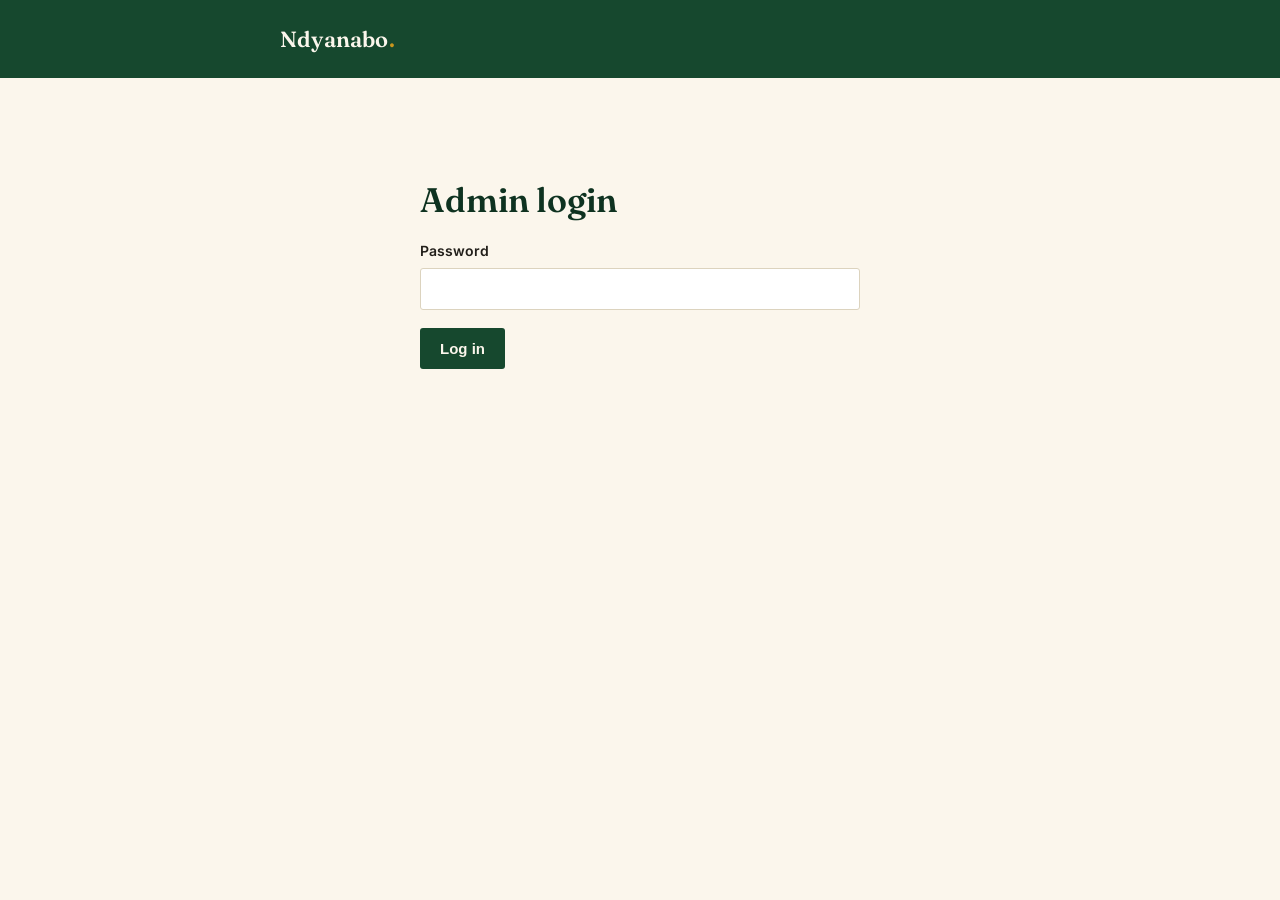
<file: admin.html>
<!DOCTYPE html>
<html lang="en">
<head>
<meta charset="UTF-8">
<meta name="viewport" content="width=device-width, initial-scale=1.0">
<title>Admin — Ndyanabo</title>
<link rel="stylesheet" href="/style.css">
</head>
<body>
<header class="site-head">
  <div class="wrap">
    <a class="brand" href="/">Ndyanabo<span class="dot">.</span></a>
    <nav class="top"><a href="#" id="logout-link" style="display:none;">Log out</a></nav>
  </div>
</header>

<main>
  <div id="login-view" class="admin-box">
    <h1>Admin login</h1>
    <div class="field">
      <label for="password">Password</label>
      <input type="password" id="password" autocomplete="current-password">
    </div>
    <button class="primary" id="login-btn">Log in</button>
    <p class="status-msg error" id="login-status"></p>
  </div>

  <div id="editor-view" style="display:none;">
    <h1>New post</h1>
    <div class="field">
      <label for="title">Title</label>
      <input type="text" id="title">
    </div>
    <div class="field">
      <label for="category">Category</label>
      <select id="category">
        <option>Mobile Money</option>
        <option>Saving</option>
        <option>Side Hustles</option>
        <option>Investing Basics</option>
        <option>General</option>
      </select>
    </div>
    <div class="field">
      <label for="excerpt">Short excerpt (shows on homepage)</label>
      <input type="text" id="excerpt">
    </div>
    <div class="field">
      <label for="body">Post body — leave a blank line between paragraphs, start a line with "## " for a subheading</label>
      <textarea id="body"></textarea>
    </div>
    <button class="primary" id="publish-btn">Publish post</button>
    <p class="status-msg" id="publish-status"></p>

    <h1 style="margin-top:56px;">Published posts</h1>
    <div id="admin-post-list"><p>Loading…</p></div>
  </div>
</main>

<script>
const TOKEN_KEY = 'ndyanabo_admin_token';

function getToken() { return localStorage.getItem(TOKEN_KEY); }
function setToken(t) { localStorage.setItem(TOKEN_KEY, t); }
function clearToken() { localStorage.removeItem(TOKEN_KEY); }

function showEditor() {
  document.getElementById('login-view').style.display = 'none';
  document.getElementById('editor-view').style.display = 'block';
  document.getElementById('logout-link').style.display = 'inline';
  loadAdminPosts();
}

function showLogin() {
  document.getElementById('login-view').style.display = 'block';
  document.getElementById('editor-view').style.display = 'none';
  document.getElementById('logout-link').style.display = 'none';
}

document.getElementById('login-btn').addEventListener('click', async () => {
  const password = document.getElementById('password').value;
  const statusEl = document.getElementById('login-status');
  statusEl.textContent = '';
  try {
    const res = await fetch('/api/login', {
      method: 'POST',
      headers: { 'Content-Type': 'application/json' },
      body: JSON.stringify({ password })
    });
    if (!res.ok) {
      statusEl.textContent = 'Wrong password.';
      return;
    }
    const data = await res.json();
    setToken(data.token);
    showEditor();
  } catch (err) {
    statusEl.textContent = 'Login failed — check your connection.';
  }
});

document.getElementById('logout-link').addEventListener('click', (e) => {
  e.preventDefault();
  clearToken();
  showLogin();
});

document.getElementById('publish-btn').addEventListener('click', async () => {
  const title = document.getElementById('title').value.trim();
  const category = document.getElementById('category').value;
  const excerpt = document.getElementById('excerpt').value.trim();
  const body = document.getElementById('body').value.trim();
  const statusEl = document.getElementById('publish-status');
  statusEl.className = 'status-msg';
  statusEl.textContent = '';

  if (!title || !body) {
    statusEl.textContent = 'Title and body are required.';
    statusEl.classList.add('error');
    return;
  }

  try {
    const res = await fetch('/api/posts', {
      method: 'POST',
      headers: {
        'Content-Type': 'application/json',
        'Authorization': `Bearer ${getToken()}`
      },
      body: JSON.stringify({ title, category, excerpt, body })
    });
    if (res.status === 401) {
      clearToken();
      showLogin();
      return;
    }
    if (!res.ok) throw new Error('Publish failed');
    statusEl.textContent = 'Published.';
    statusEl.classList.add('ok');
    document.getElementById('title').value = '';
    document.getElementById('excerpt').value = '';
    document.getElementById('body').value = '';
    loadAdminPosts();
  } catch (err) {
    statusEl.textContent = 'Could not publish. Try again.';
    statusEl.classList.add('error');
  }
});

async function loadAdminPosts() {
  const listEl = document.getElementById('admin-post-list');
  try {
    const res = await fetch('/api/posts');
    const posts = await res.json();
    if (!posts.length) {
      listEl.innerHTML = '<p>No posts yet.</p>';
      return;
    }
    listEl.innerHTML = posts.map(p => `
      <div class="admin-list-item">
        <span>${p.title}</span>
        <button class="danger" data-slug="${p.slug}">Delete</button>
      </div>
    `).join('');
    listEl.querySelectorAll('button.danger').forEach(btn => {
      btn.addEventListener('click', async () => {
        if (!confirm(`Delete "${btn.previousElementSibling.textContent}"?`)) return;
        const res = await fetch(`/api/posts/${btn.dataset.slug}`, {
          method: 'DELETE',
          headers: { 'Authorization': `Bearer ${getToken()}` }
        });
        if (res.status === 401) { clearToken(); showLogin(); return; }
        loadAdminPosts();
      });
    });
  } catch (err) {
    listEl.innerHTML = '<p>Could not load posts.</p>';
  }
}

// On load, check if we already have a token — verify it still works by trying to load posts.
(async () => {
  if (getToken()) {
    showEditor();
  } else {
    showLogin();
  }
})();
</script>
</body>
</html>
</file>
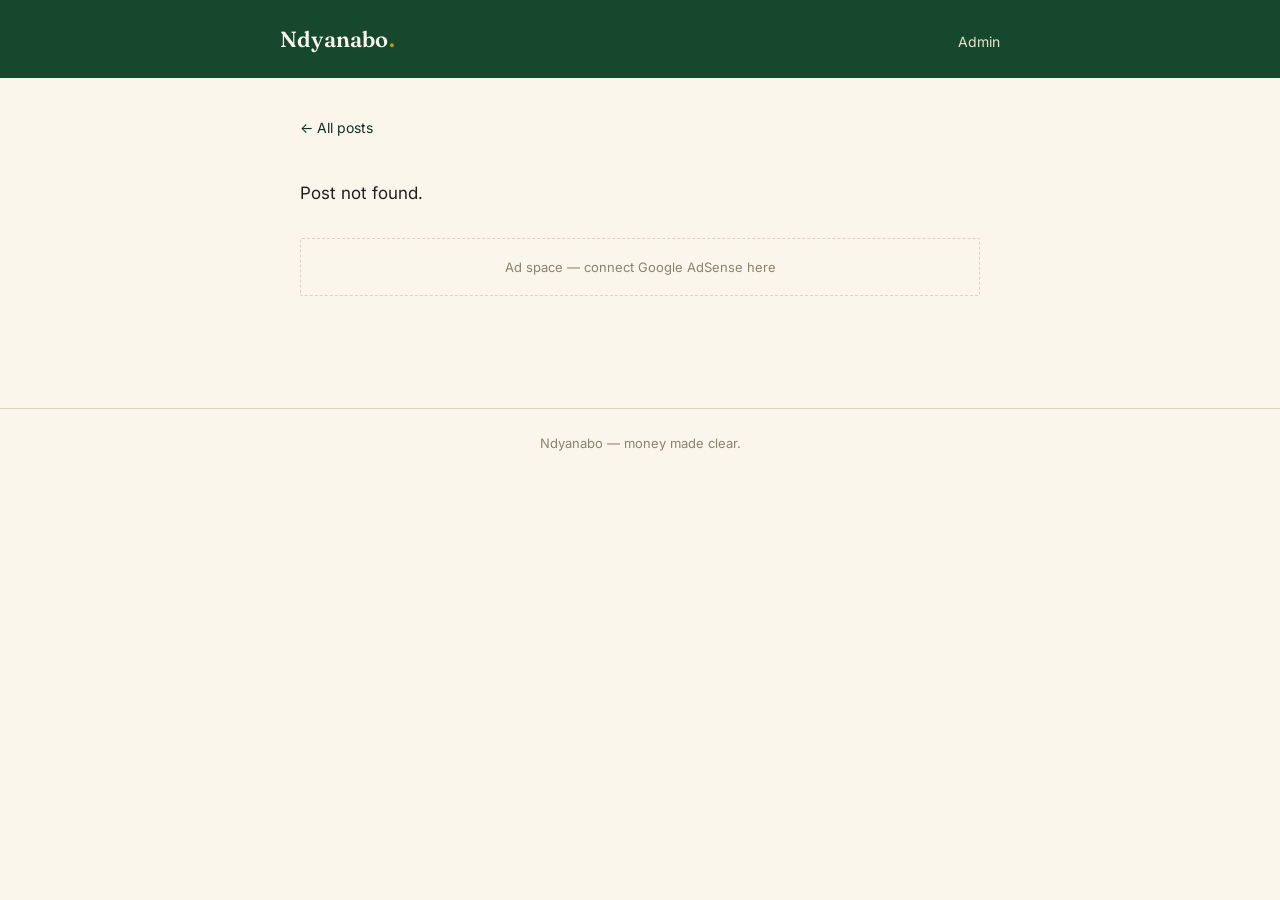
<file: post.html>
<!DOCTYPE html>
<html lang="en">
<head>
<meta charset="UTF-8">
<meta name="viewport" content="width=device-width, initial-scale=1.0">
<title id="page-title">Loading… — Ndyanabo</title>
<link rel="stylesheet" href="/style.css">
</head>
<body>
<header class="site-head">
  <div class="wrap">
    <a class="brand" href="/">Ndyanabo<span class="dot">.</span></a>
    <nav class="top"><a href="/admin.html">Admin</a></nav>
  </div>
</header>

<main>
  <a class="back-link" href="/">&larr; All posts</a>
  <article class="post" id="post-root">
    <p>Loading…</p>
  </article>
  <div class="ad-slot">Ad space — connect Google AdSense here</div>
</main>

<footer class="site-foot">
  Ndyanabo — money made clear.
</footer>

<script src="/app.js"></script>
<script>
  renderPost('post-root', 'page-title');
</script>
</body>
</html>
</file>
<file: style.css>
@import url('https://fonts.googleapis.com/css2?family=Fraunces:opsz,wght@9..144,500;9..144,600&family=Inter:wght@400;500;600&display=swap');

:root {
  --paper: #FBF6EC;
  --ink: #221F1A;
  --green: #16482E;
  --green-deep: #0E3220;
  --gold: #C8961E;
  --clay: #A24A2C;
  --line: #DCD3BE;
  --max-w: 720px;
}

* { box-sizing: border-box; }

body {
  margin: 0;
  background: var(--paper);
  color: var(--ink);
  font-family: 'Inter', sans-serif;
  font-size: 17px;
  line-height: 1.55;
}

a { color: var(--green-deep); text-decoration: none; }
a:hover { text-decoration: underline; }
a:focus-visible, button:focus-visible, input:focus-visible, textarea:focus-visible, select:focus-visible {
  outline: 3px solid var(--gold);
  outline-offset: 2px;
}

h1, h2, h3 {
  font-family: 'Fraunces', serif;
  font-weight: 600;
  margin: 0 0 0.4em;
  color: var(--green-deep);
}

header.site-head {
  background: var(--green);
  color: var(--paper);
  padding: 22px 20px;
}
header.site-head .wrap {
  max-width: var(--max-w);
  margin: 0 auto;
  display: flex;
  align-items: baseline;
  justify-content: space-between;
  gap: 12px;
}
header.site-head a { color: var(--paper); }
.brand {
  font-family: 'Fraunces', serif;
  font-weight: 600;
  font-size: 22px;
  letter-spacing: 0.2px;
}
.brand .dot { color: var(--gold); }
nav.top a { font-size: 14px; margin-left: 16px; color: #E9E2CE; }

main {
  max-width: var(--max-w);
  margin: 0 auto;
  padding: 36px 20px 80px;
}

.intro {
  border-left: 4px solid var(--gold);
  padding-left: 16px;
  margin-bottom: 36px;
  color: #4A4638;
}

.post-list { list-style: none; margin: 0; padding: 0; }
.post-card {
  padding: 22px 0;
  border-bottom: 1px solid var(--line);
}
.post-card:first-child { padding-top: 0; }
.post-card .tag {
  display: inline-block;
  font-size: 12px;
  color: var(--clay);
  font-weight: 600;
  margin-bottom: 6px;
}
.post-card h2 { font-size: 22px; margin-bottom: 6px; }
.post-card h2 a { color: var(--ink); }
.post-card .excerpt { color: #4A4638; margin: 0 0 6px; }
.post-card .meta { font-size: 13px; color: #8A8370; }

.empty-state {
  padding: 40px 0;
  color: #6B6552;
}

article.post h1 { font-size: 30px; line-height: 1.2; }
article.post .tag {
  font-size: 12px; color: var(--clay); font-weight: 600;
}
article.post .meta { font-size: 13px; color: #8A8370; margin-bottom: 24px; }
article.post .body { font-size: 18px; }
article.post .body p { margin: 0 0 1.1em; }
article.post .body h2 { font-size: 22px; margin-top: 1.4em; }
.back-link { display: inline-block; margin-bottom: 24px; font-size: 14px; }

.ad-slot {
  margin: 32px 0;
  padding: 18px;
  border: 1px dashed var(--line);
  color: #8A8370;
  font-size: 13px;
  text-align: center;
  border-radius: 2px;
}

footer.site-foot {
  border-top: 1px solid var(--line);
  padding: 24px 20px 60px;
  text-align: center;
  color: #8A8370;
  font-size: 13px;
}

/* Admin */
.admin-box {
  max-width: 480px;
  margin: 60px auto;
  padding: 0 20px;
}
.field { margin-bottom: 18px; }
.field label { display: block; font-size: 14px; font-weight: 600; margin-bottom: 6px; }
.field input, .field textarea, .field select {
  width: 100%;
  padding: 10px 12px;
  font-size: 16px;
  border: 1px solid var(--line);
  border-radius: 3px;
  font-family: inherit;
  background: #fff;
  color: var(--ink);
}
.field textarea { min-height: 260px; resize: vertical; }
button.primary {
  background: var(--green);
  color: var(--paper);
  border: none;
  padding: 12px 20px;
  font-size: 15px;
  font-weight: 600;
  border-radius: 3px;
  cursor: pointer;
}
button.primary:hover { background: var(--green-deep); }
.status-msg { font-size: 14px; margin-top: 12px; }
.status-msg.error { color: var(--clay); }
.status-msg.ok { color: var(--green-deep); }

.admin-list-item {
  display: flex;
  justify-content: space-between;
  align-items: center;
  padding: 12px 0;
  border-bottom: 1px solid var(--line);
  gap: 12px;
}
.admin-list-item form { margin: 0; }
.admin-list-item button.danger {
  background: none;
  border: 1px solid var(--clay);
  color: var(--clay);
  padding: 6px 10px;
  border-radius: 3px;
  cursor: pointer;
  font-size: 13px;
}
</file>
